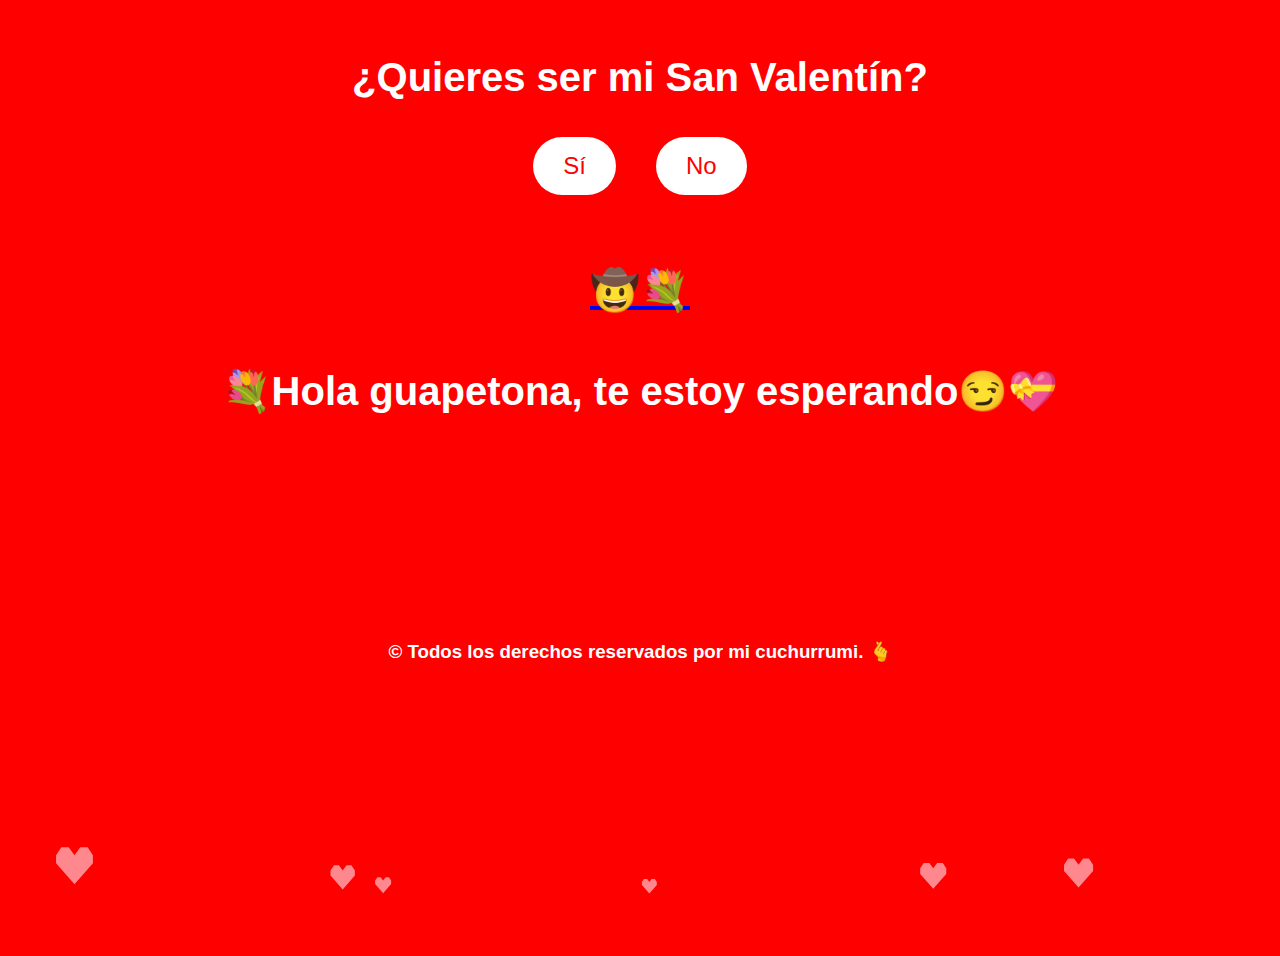
<file: index.html>
<!DOCTYPE html>
<html lang="es">
<head>
    <meta charset="UTF-8">
    <meta name="viewport" content="width=device-width, initial-scale=1.0">
    <title>¿Pero si quieres ser mi San Valentín o nadota?<3</title>
    <link rel="stylesheet" href="css/styles.css"> <!-- Enlace a CSS -->
</head>
<body>
    <h1>¿Quieres ser mi San Valentín?</h1>
    <div id="botones">
        <button id="btnSi">Sí</button>
        <button id="btnNo">No</button>
    </div>
    <br><br>
    <a href="https://www.tiktok.com/@ashlycampos6/video/7332284490905046278?is_from_webapp=1&sender_device=pc"><h1>🤠💐</h1></a>
    <h1>💐Hola guapetona, te estoy esperando😏💝</h1>
    <script src="js/script.js"></script> 

</body>
<br><br><br><br><br><br><br><br><br><br>
<footer><h3>© Todos los derechos reservados por mi cuchurrumi. 🫰</h3> </footer>
</html>
</file>
<file: css/styles.css>
body {
    background-color: red; 
    color: white; 
    font-family: 'Arial', sans-serif;
    text-align: center;
    display: flex;
    flex-direction: column;
    align-items: center;
    min-height: 100vh; 
    padding: 20px;
}

h1 {
    font-size: 2.5rem;
}

button {
    background-color: white;
    color: red;
    border: none;
    padding: 15px 30px;
    margin: 10px;
    font-size: 1.5rem;
    border-radius: 50px; /* Botones redondeados */
    cursor: pointer;
    transition: all 0.3s ease;
}

button:hover {
    background-color: pink;
    color: red;
    transform: scale(1.1);
}

#botones {
    display: flex;
    gap: 20px;
}

/* Estilos para los corazones */
.corazon {
    position: fixed;
    bottom: 0;
    width: 50px;
    height: 20px;
    background-color: pink;
    clip-path: polygon(50% 15%, 61% 0, 75% 0, 85% 15%, 85% 30%, 50% 70%, 15% 30%, 15% 15%, 25% 0, 39% 0);
    animation: flotar 5s linear infinite;
    opacity: 0.7;
}

@keyframes flotar {
    0% {
        transform: translateY(0);
        opacity: 0.7;
    }
    100% {
        transform: translateY(-100vh);
        opacity: 0;
    }
}

#mensaje {
    font-size: 1.8rem;
    font-weight: bold;
    margin-top: 20px;
    max-width: 80%;
}

/*Lista*/
#lista-razones {
    list-style-type: none;
    padding: 0;
    font-size: 1.5rem;
    color: white;
}

#lista-razones li {
    background: rgba(187, 182, 186, 0.2);
    padding: 10px;
    margin: 10px 0;
    border-radius: 10px;
    text-align: center;
    opacity: 0;
    animation: aparecer 1s ease-in-out forwards;
}

@keyframes aparecer {
    from {
        opacity: 0;
        transform: translateY(10px);
    }
    to {
        opacity: 1;
        transform: translateY(0);
    }
}
/*Fotos*/
.carrusel {
    display: flex;
    flex-direction: column;
    align-items: center;
    margin-top: 20px;
}

.carrusel img {
    width: 350px; /* Ajusta el tamaño de las imágenes */
    height: 350px;
    object-fit: cover;
    border-radius: 15px;
    box-shadow: 0px 0px 10px rgba(255, 255, 255, 0.5);
}

#frase-carrusel {
    font-size: 1.5rem;
    margin-top: 10px;
    color: white;
    text-align: center;
}

#album {
    position: fixed;
    bottom: 20px; /* Pegado a la parte inferior */
    left: 20px; /* Pegado a la parte izquierda */
    display: flex;
    flex-direction: column;
    align-items: center;
    max-width: 150px; /* No ocupará más de la mitad de la pantalla */
    background: rgba(0, 0, 0, 0.6); /* Fondo semi-transparente */
    padding: 10px;
    border-radius: 10px;
    box-shadow: 0 0 10px rgba(255, 255, 255, 0.5);
}

#album img {
    width: 100%;
    border-radius: 10px;
}

#descripcion-album {
    color: white;
    font-size: 0.9rem;
    text-align: center;
    margin-top: 5px;
}

/*Carta*/
#btnEnlace {
    bottom: 20px;
    right: 20px;
    background-color: white;
    color: red;
    padding: 10px 20px;
    font-size: 2rem;
    text-decoration: none;
    border-radius: 10px;
    box-shadow: 0 0 10px rgba(255, 255, 255, 0.5);
    transition: all 0.3s ease;
}

#btnEnlace:hover {
    background-color: pink;
    color: red;
    transform: scale(1.1);
}
</file>
